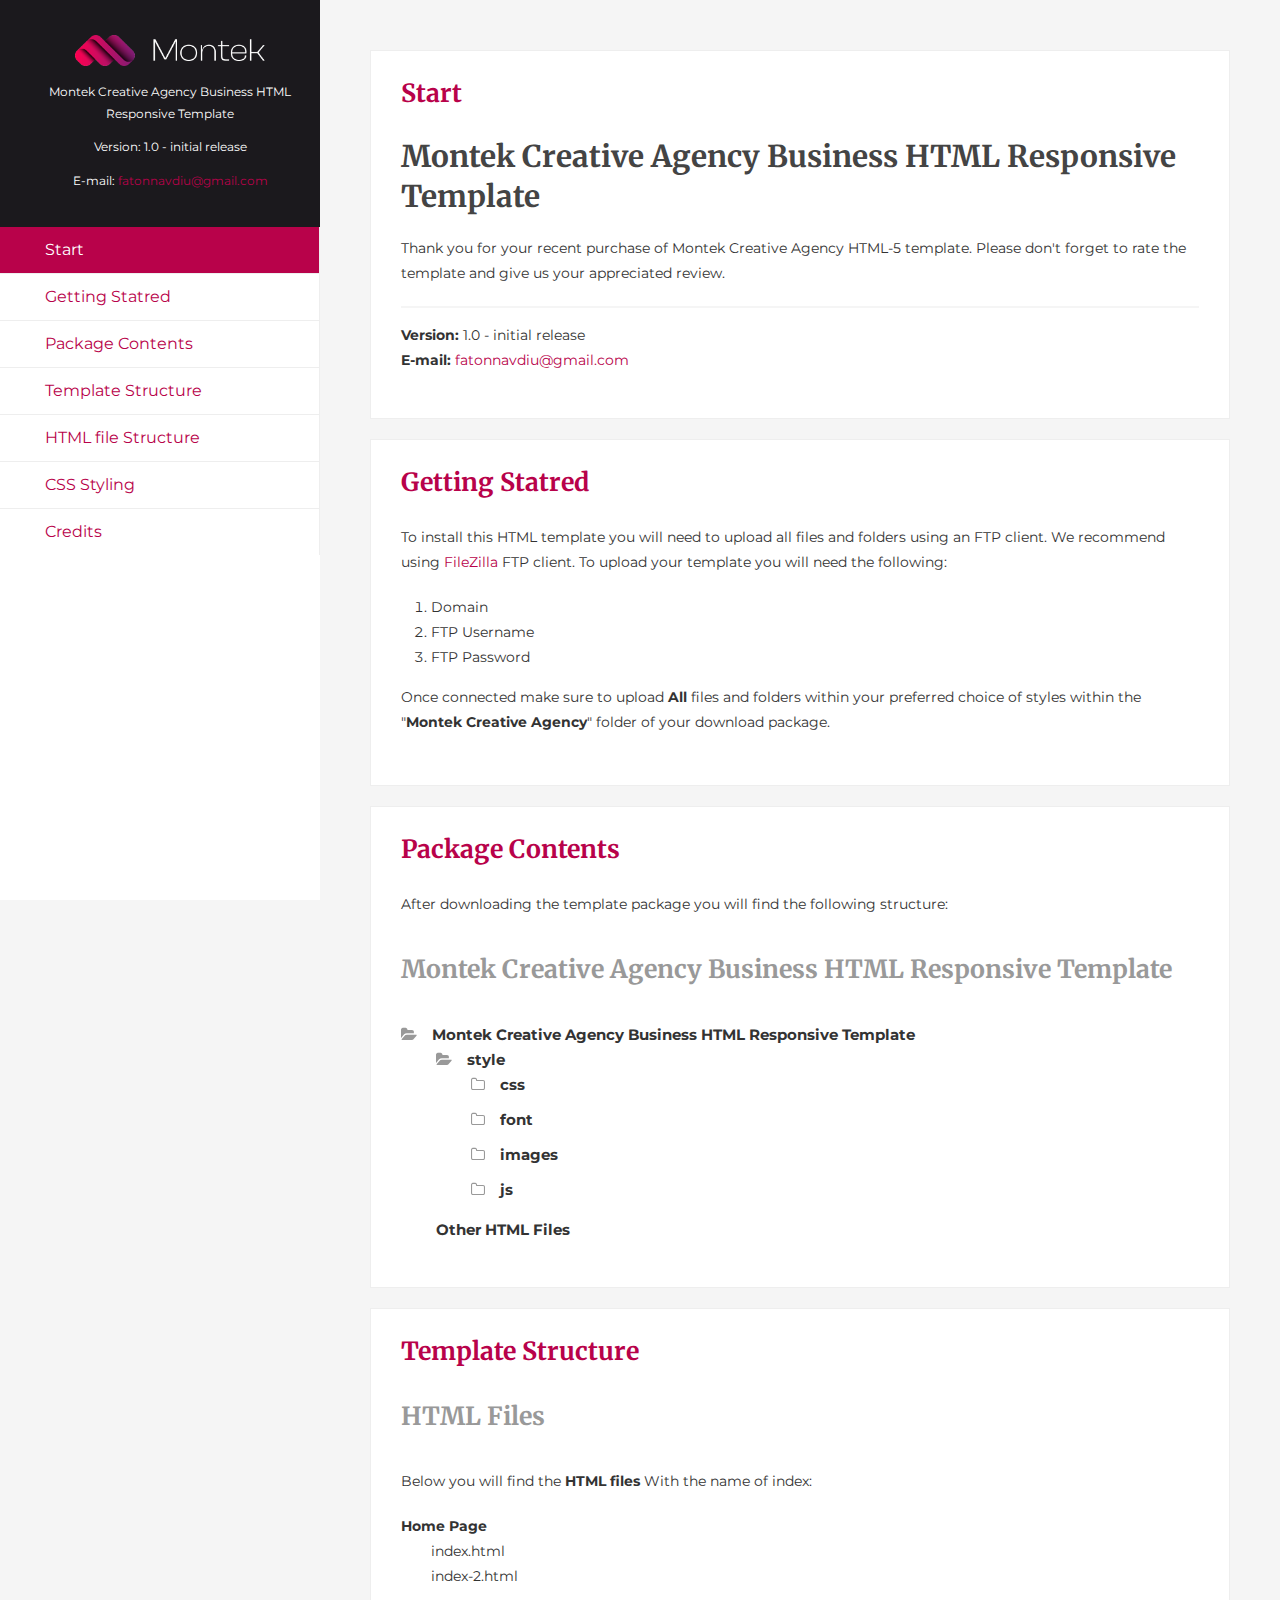
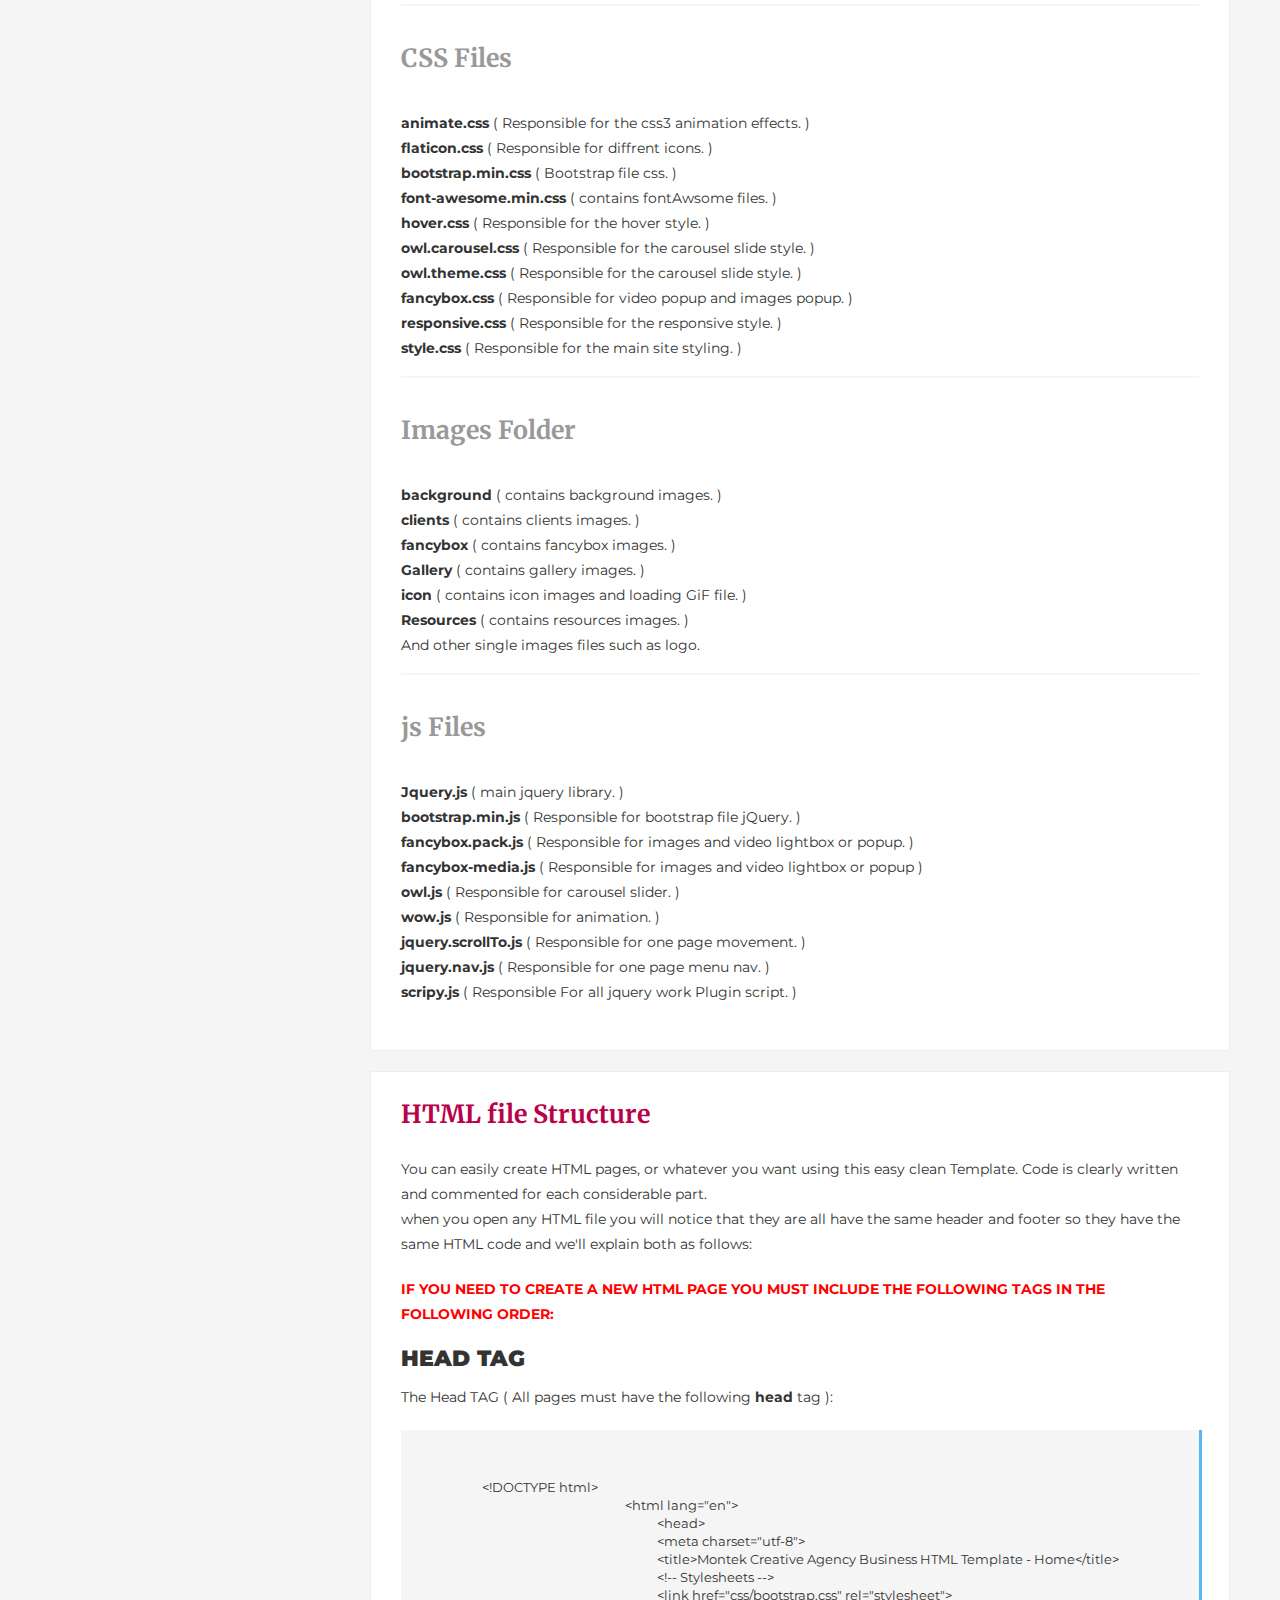
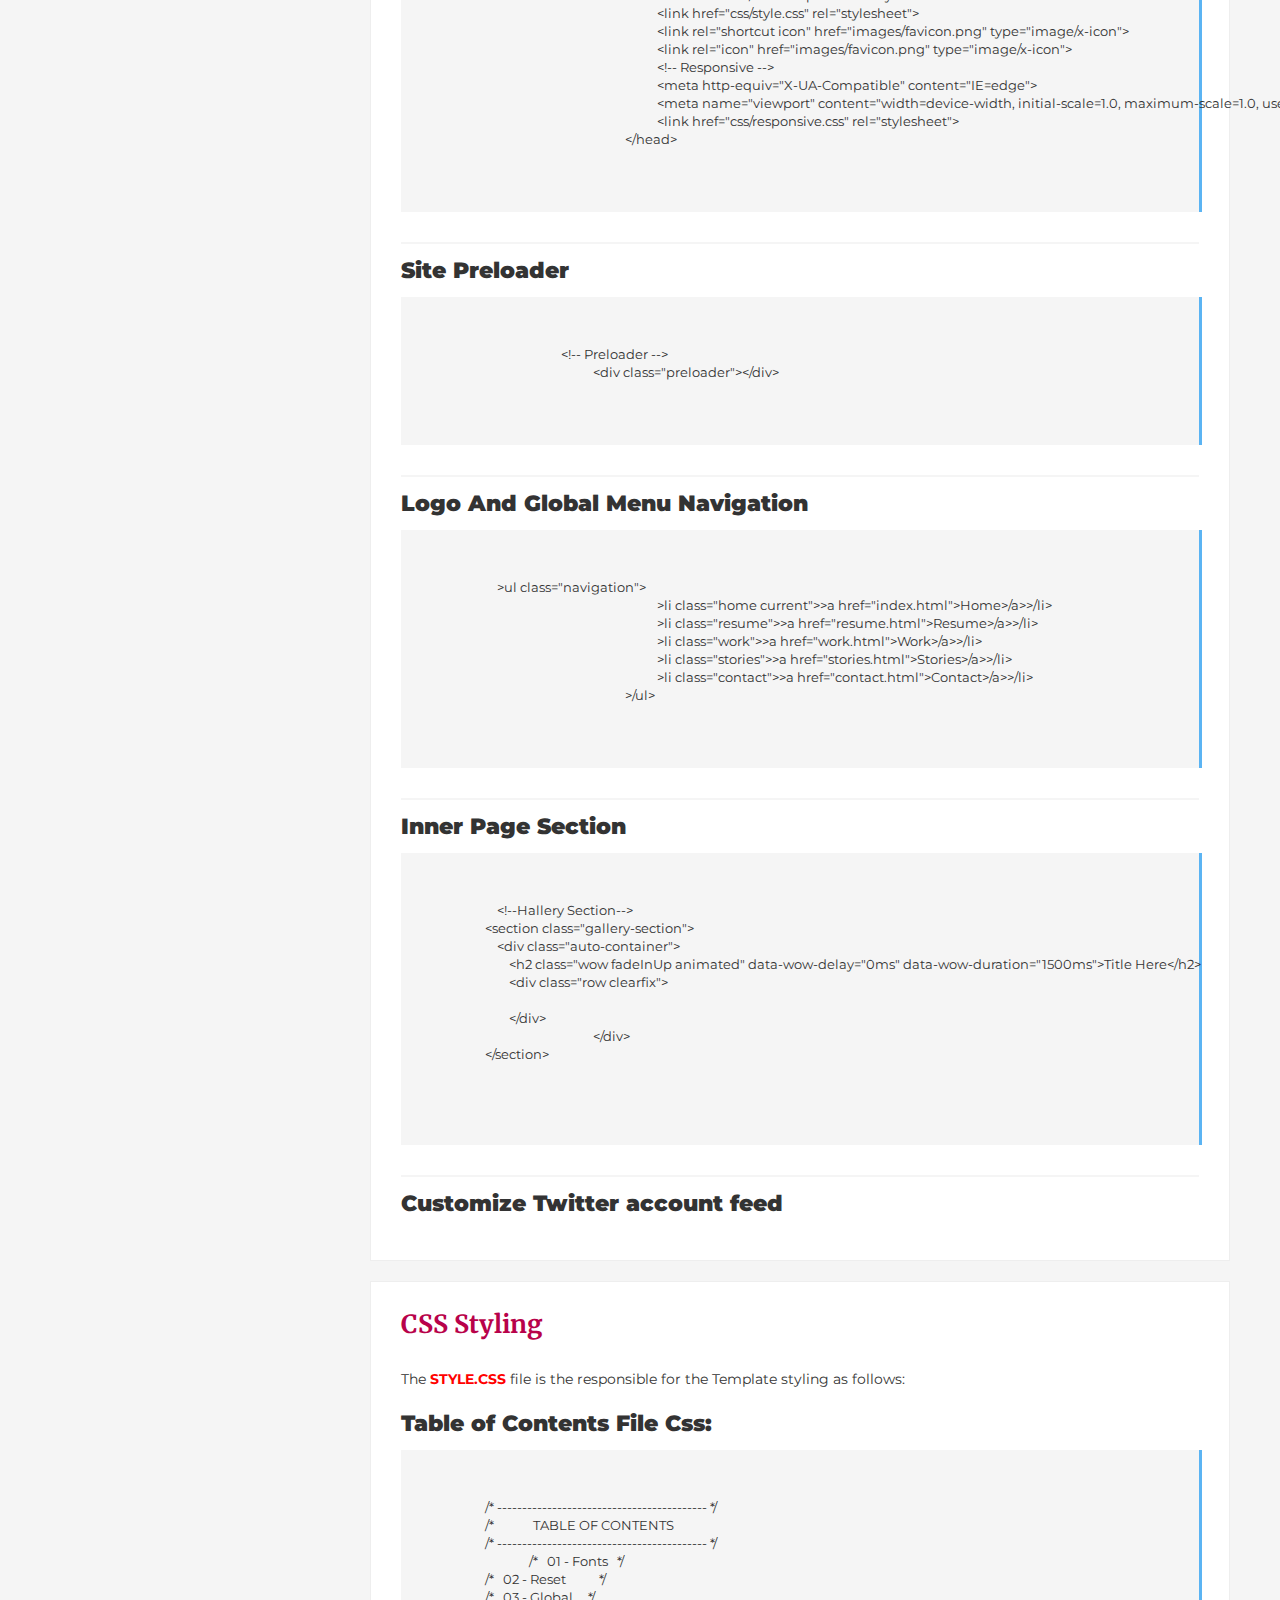
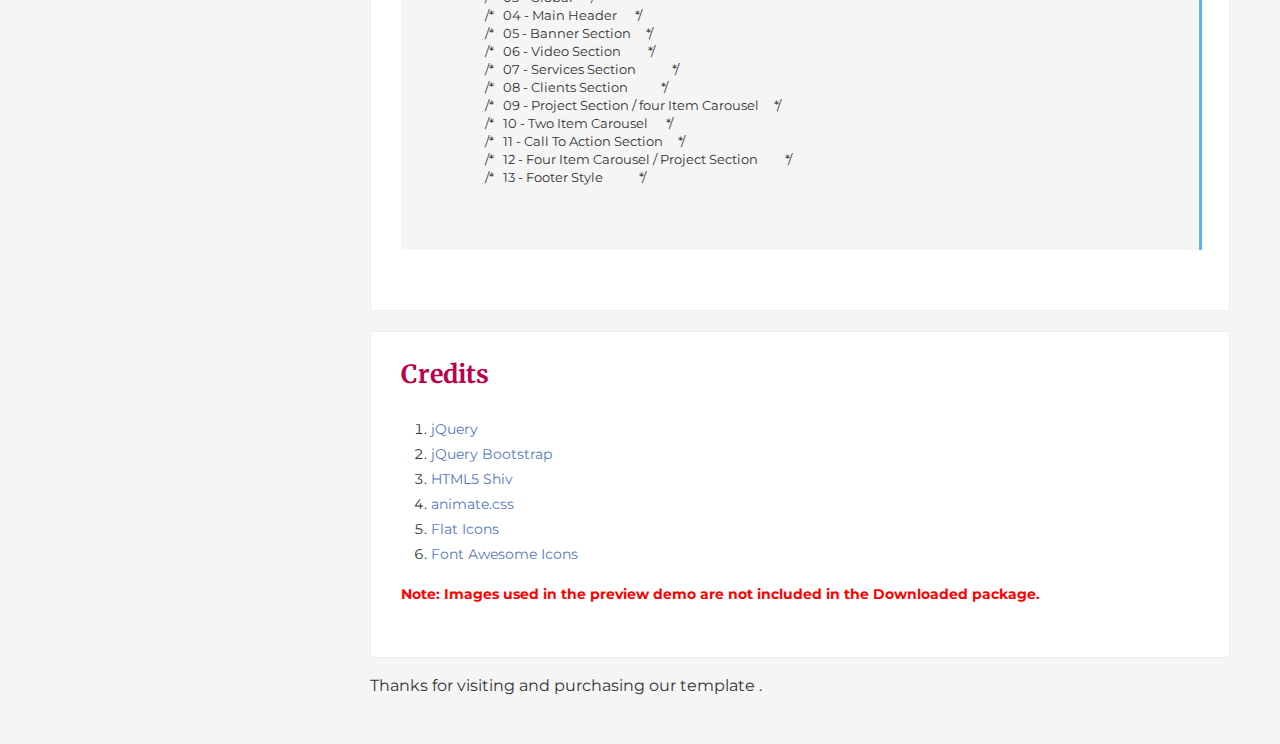
<file: Documentation/index.html>
﻿<!doctype html>  
<!--[if IE 6 ]>
<html lang="en-us" class="ie6" xmlns:v="urn:schemas-microsoft-com:vml" xmlns:o="urn:schemas-microsoft-com:office:office"> <![endif]-->
<!--[if IE 7 ]>
<html lang="en-us" class="ie7" xmlns:v="urn:schemas-microsoft-com:vml" xmlns:o="urn:schemas-microsoft-com:office:office"> <![endif]-->
<!--[if IE 8 ]>
<html lang="en-us" class="ie8" xmlns:v="urn:schemas-microsoft-com:vml" xmlns:o="urn:schemas-microsoft-com:office:office"> <![endif]-->
<!--[if (gt IE 7)|!(IE)]><!-->
<html lang="en-us" xmlns:v="urn:schemas-microsoft-com:vml" xmlns:o="urn:schemas-microsoft-com:office:office"><!--<![endif]-->
<head>
	<meta charset="utf-8">
    <title>Montek Creative Agency Business HTML Template</title>
	<meta name="description" content="Thank you for purchasing Revalia Template. If you have any questions  related to this help file, please feel free to email us via our user page contact form on ENVATO marketplace. Thank you!">
	<meta name="author" content="codepages">
	<meta name="copyright" content="codepages">
	<link rel="stylesheet" href="assets/css/documenter_style.css" media="all">
	<script src="assets/js/jquery.js"></script>
	<script src="assets/js/jquery.scrollTo.js"></script>
	<script src="assets/js/jquery.easing.js"></script>
	<script>document.createElement('section');var duration='500',easing='swing';</script>
	<script src="assets/js/script.js"></script>
	
</head>
<body class="documenter-project-codepages">
	<div id="documenter_sidebar">
		<div class="logo">
			<img src="assets/css/img/logo.png" alt="" />
			<p>Montek Creative Agency Business HTML Responsive Template</p>
			<p>Version: 1.0 - initial release</p>
			<p>E-mail: <a href="#">fatonnavdiu@gmail.com</a></p>
		</div>
		<!--logo-->
		<div class="main-menu">
			<ul id="documenter_nav">
				<li><a class="current" href="#documenter_cover">Start</a></li>
				<li><a href="#getting_statred" title="Getting Statred">Getting Statred</a></li>
				<li><a href="#package_contents" title="Package Contents">Package Contents</a></li>
				<li><a href="#template_structure" title="Template Structure">Template Structure</a></li>
				<li><a href="#html_structure" title="HTML file Structure">HTML file Structure</a></li>
				<li><a href="#css_styling" title="CSS Styling">CSS Styling</a></li>
				<li><a href="#credits" title="Credits">Credits</a></li>
			</ul>
		</div>	
	</div>
	<div id="documenter_content">
	
		<section id="documenter_cover">
			<div class="content-block">
				<div class="page-header"><h3>Start</h3></div>
				<div class="page-content">
					<h2>Montek Creative Agency Business HTML Responsive Template</h2>
					<p>Thank you for your recent purchase of Montek Creative Agency HTML-5 template. Please don't forget to rate the template and give us your appreciated review.</p>
					<div class="line"></div>
					<ul>
						<li><strong>Version:</strong> 1.0 - initial release</li>
						<li><strong>E-mail:</strong> <a href="fatonnavdiu@gmail.com">fatonnavdiu@gmail.com</a></li>
					</ul>
				</div>
			</div>	
		</section>
		
		<section id="getting_statred">
			<div class="content-block">
				<div class="page-header"><h3>Getting Statred</h3></div>
				<div class="page-content">
					<p>To install this HTML template you will need to upload all files and folders using an FTP client. We recommend using&nbsp;<a href="https://filezilla-project.org/" target="_blank">FileZilla</a>&nbsp;FTP client. To upload your template you will need the following:</p>
					<ul class="list">
						<li>Domain</li>
						<li>FTP Username</li>
						<li>FTP Password</li>
					</ul>
					<p>Once connected make sure to upload <strong>All</strong> files and folders within your preferred choice of styles within the &quot;<strong>Montek Creative Agency</strong>&quot; folder of your download package.</p>
				</div>
			</div>	
		</section>

		<section id="package_contents">
			<div class="content-block">
				<div class="page-header"><h3>Package Contents</h3></div>
				<div class="page-content">
					<p>After downloading the template package you will find the following structure:</p>
					<h3 class="Title-content">Montek Creative Agency Business HTML Responsive Template</h3>
					<ul class="list-folder">
						<li><i class="fa fa-folder-open"></i>Montek Creative Agency Business HTML Responsive Template
							<ul>
								<li><i class="fa fa-folder-open"></i>style
									<ul>
									<li><i class="fa fa-folder-o"></i>css</li>
									<li><i class="fa fa-folder-o"></i>font</li>
									<li><i class="fa fa-folder-o"></i>images</li>
									<li><i class="fa fa-folder-o"></i>js</li>
									</ul>
								</li>
								<li>Other HTML Files</li>
							</ul>	
						</li>		
					</ul>
				</div>
			</div>	
		</section>

		<section id="template_structure">
			<div class="content-block">
				<div class="page-header"><h3>Template Structure</h3></div>
				<div class="page-content">
					<h4 class="Title-content">HTML Files</h4>
					<p>Below you will find the <strong>HTML files</strong> With the name of index:</p>
					<ul class="list-link">
						<li><strong>Home Page</strong>
							<ul>
								<li>index.html</li>
								<li>index-2.html</li>
							</ul>
						</li>
					</ul>
					<div class="line"></div>
					<h4 class="Title-content">CSS Files</h4>
					<ul class="list-link">
						<li><strong>animate.css</strong>  ( Responsible for the css3 animation effects. )</li>
                        <li><strong>flaticon.css</strong>  ( Responsible for diffrent icons. )</li>
						<li><strong>bootstrap.min.css</strong> ( Bootstrap file css. )</li>
						<li><strong>font-awesome.min.css</strong> ( contains fontAwsome files. )</li>
						<li><strong>hover.css</strong> ( Responsible for the hover style. )</li>
						<li><strong>owl.carousel.css</strong> ( Responsible for the carousel slide style. )</li>
						<li><strong>owl.theme.css</strong> ( Responsible for the carousel slide style. )</li>
                        <li><strong>fancybox.css</strong> ( Responsible for video popup and images popup. )</li>
						<li><strong>responsive.css</strong> ( Responsible for the responsive style. )</li>
						<li><strong>style.css</strong> ( Responsible for the main site styling. )</li>
					</ul>
					
					<div class="line"></div>
					
					<h4 class="Title-content">Images Folder</h4>
					<ul class="list-link">
						<li><strong>background</strong>  ( contains background images. )</li>
						<li><strong>clients</strong> ( contains clients images. )</li>
						<li><strong>fancybox</strong> ( contains fancybox images. )</li>
						<li><strong>Gallery</strong> ( contains gallery images. )</li>
                        <li><strong>icon</strong> ( contains icon images and loading GiF file. )</li>
						<li><strong>Resources</strong> ( contains resources images. )</li>
						<li>And other single images files such as logo.</li>
					</ul>
					<div class="line"></div>
					<h4 class="Title-content">js Files</h4>
					<ul class="list-link">
                    	<li><strong>Jquery.js</strong> ( main jquery library. )</li>
						<li><strong>bootstrap.min.js</strong> ( Responsible for bootstrap file jQuery. )</li>
						<li><strong>fancybox.pack.js</strong> ( Responsible for images and video lightbox or popup. )</li>
						<li><strong>fancybox-media.js</strong> ( Responsible for images and video lightbox or popup )</li>
						<li><strong>owl.js</strong> ( Responsible for carousel slider. )</li>
						<li><strong>wow.js</strong> ( Responsible for animation. )</li>
						<li><strong>jquery.scrollTo.js</strong> ( Responsible for one page movement. )</li>
						<li><strong>jquery.nav.js</strong> ( Responsible for one page menu nav. )</li>
						<li><strong>scripy.js</strong> ( Responsible For all jquery work Plugin script. )</li>
					</ul>
				</div>
			</div>	
		</section>
		
		<section id="html_structure">
			<div class="content-block">
				<div class="page-header"><h3>HTML file Structure</h3></div>
				<div class="page-content">
					<p>You can easily create HTML pages, or whatever you want using this easy clean Template. Code is clearly written and commented for each considerable part.<br>
					when you open any HTML file you will notice that they are all have the same header and footer so they have the same HTML code and we'll explain both as follows:</p>
					<p style="font-weight:bold;text-transform:uppercase;color:#f00">If You need to create a new html page you must include the following tags in the following order:</p>
				<h4><strong>HEAD TAG</strong></h4>
				<p>The Head TAG ( All pages must have the following <strong>head </strong>tag ):</p>
					<pre class="box bradius-1">
						<code>
                           &lt;!DOCTYPE html&gt;
							&lt;html lang="en"&gt;
								&lt;head&gt;
								&lt;meta charset="utf-8"&gt;
								&lt;title&gt;Montek Creative Agency Business HTML Template - Home&lt;/title&gt;
								&lt;!-- Stylesheets --&gt;
								&lt;link href="css/bootstrap.css" rel="stylesheet"&gt;
								&lt;link href="css/style.css" rel="stylesheet"&gt;
								&lt;link rel="shortcut icon" href="images/favicon.png" type="image/x-icon"&gt;
								&lt;link rel="icon" href="images/favicon.png" type="image/x-icon"&gt;
								&lt;!-- Responsive --&gt;
								&lt;meta http-equiv="X-UA-Compatible" content="IE=edge"&gt;
								&lt;meta name="viewport" content="width=device-width, initial-scale=1.0, maximum-scale=1.0, user-scalable=0"&gt;
								&lt;link href="css/responsive.css" rel="stylesheet"&gt;
							&lt;/head&gt;
						</code>
					</pre>
				<div class="line"></div>
				
				<h4><strong>Site Preloader</strong></h4>
					<pre class="box bradius-1">
						<code>
            				&lt;!-- Preloader --&gt;
    						&lt;div class="preloader"&gt;&lt;/div&gt;
						</code>
					</pre>
					<div class="line"></div>
				<h4><strong>Logo And Global Menu Navigation</strong></h4>
					<pre class="box bradius-1">
						<code>
                        	&gt;ul class="navigation"&gt;
								&gt;li class="home current"&gt;&gt;a href="index.html"&gt;Home&gt;/a&gt;&gt;/li&gt;
								&gt;li class="resume"&gt;&gt;a href="resume.html"&gt;Resume&gt;/a&gt;&gt;/li&gt;
								&gt;li class="work"&gt;&gt;a href="work.html"&gt;Work&gt;/a&gt;&gt;/li&gt;
								&gt;li class="stories"&gt;&gt;a href="stories.html"&gt;Stories&gt;/a&gt;&gt;/li&gt;
								&gt;li class="contact"&gt;&gt;a href="contact.html"&gt;Contact&gt;/a&gt;&gt;/li&gt;
							&gt;/ul&gt;
                        </code>
					</pre>				
					<div class="line"></div>	
					
				
				<h4><strong>Inner Page Section</strong></h4>
					<pre class="box bradius-1">
						<code>
                        	&lt;!--Hallery Section--&gt;
                            &lt;section class="gallery-section"&gt;
                                &lt;div class="auto-container"&gt;
                                    &lt;h2 class="wow fadeInUp animated" data-wow-delay="0ms" data-wow-duration="1500ms"&gt;Title Here&lt;/h2&gt;
                                    &lt;div class="row clearfix"&gt;
                                    
                                    &lt;/div&gt;
           					&lt;/div&gt;
                            &lt;/section&gt;
                            
						</code>
					</pre>

				<div class="line"></div>
				<h4><strong>Customize Twitter account feed</strong></h4>		
					
				</div>
			</div>	
		</section>
		
		<section id="css_styling">
			<div class="content-block">
				<div class="page-header"><h3>CSS Styling</h3></div>
				<div class="page-content">
					<p>The <span style="font-weight:bold;text-transform:uppercase;color:#f00"> style.css </span> file is the responsible for the Template styling as follows:</p>
				<h4><strong>Table of Contents File Css:</strong></h4>			
					<pre class="box bradius-1">
						<code>
                            /* ------------------------------------------ */
                            /*             TABLE OF CONTENTS
                            /* ------------------------------------------ */
                			/*   01 - Fonts   */
                            /*   02 - Reset           */
                            /*   03 - Global     */	
                            /*   04 - Main Header      */
                            /*   05 - Banner Section     */
                            /*   06 - Video Section         */
                            /*   07 - Services Section            */
                            /*   08 - Clients Section           */
                            /*   09 - Project Section / four Item Carousel     */	
                            /*   10 - Two Item Carousel      */
                            /*   11 - Call To Action Section     */
                            /*   12 - Four Item Carousel / Project Section         */
                            /*   13 - Footer Style            */
            			</code>
					</pre>
				</div>
			</div>	
		</section>
		
		<section id="credits">
			<div class="content-block">
				<div class="page-header"><h3>Credits</h3></div>
				<ul class="list">
					<li><a href="http://jquery.com/" target="_blank">jQuery</a></li>
					<li><a href="http://getbootstrap.com/" target="_blank">jQuery Bootstrap</a></li>
					<li><a href="https://code.google.com/p/html5shiv/" target="_blank">HTML5 Shiv</a></li>
					<li><a href="http://daneden.github.io/animate.css/" target="_blank">animate.css</a></li>
					<li><a href="http://www.flaticon.com/" target="_blank">Flat Icons</a></li>
					<li><a href="http://fontawesome.io/" target="_blank">Font Awesome Icons</a></li>
				</ul>
				<p style="color:#f00"><strong>Note: Images used in the preview demo are not included in the Downloaded package.</strong></p>
			</div>	
		</section>
	
		<p class="thanks">Thanks for visiting and purchasing our template .</p>
	</div>
	
</body>
</html>
</file>
<file: Documentation/assets/css/documenter_style.css>
﻿@import url(https://fonts.googleapis.com/css?family=Montserrat:400,700);
@import url(https://fonts.googleapis.com/css?family=Merriweather:400,700);
@import url("font-awesome.css");

html, body, div, span, applet, object, iframe,  h1, h2, h3, h4, h5, h6, p, blockquote, pre,  a, abbr, acronym, address, big, cite, code,  del, dfn, em, img, ins, kbd, q, s, samp,  small, strike, strong, sub, sup, tt, var,  b, u, i, center,  dl, dt, dd, ol, ul, li,  fieldset, form, label, legend,  table, caption, tbody, tfoot, thead, tr, th, td,  article, aside, canvas, details, embed,  figure, figcaption, footer, header, hgroup,  menu, nav, output, ruby, section, summary,  time, mark, audio, video {
margin: 0;
padding: 0;
border: 0;
font-family: 'Montserrat';
vertical-align: baseline;
}

/* HTML5 display-role reset for older browsers */
article, aside, details, figcaption, figure,  footer, header, hgroup, menu, nav, section {
display: block;
}

body {
line-height: 1;
color:#333;
background:#f5f5f5;
}

ol, ul {
list-style: none;
}

blockquote, q {
quotes: none;
}

blockquote:before, blockquote:after,  q:before, q:after {
content: '';
content: none;
}

table {
border-collapse: collapse;
border-spacing: 0;
}

a {
color: #b8024a;
text-decoration:none;
}

.clear {
clear:both;
}

.h2, h2 {
font-size: 28px;
font-family: 'Merriweather', serif;
margin-bottom: 15px;
}

.h3, h3 {
font-size: 25px;
font-family: 'Merriweather', serif;
margin-bottom: 15px;
}

.h4, h4 {
font-size: 22px;
font-family: 'Merriweather', serif;
margin-bottom: 15px;
}

.h5, h5 {
font-size: 18px;
font-family: 'Merriweather', serif;
margin-bottom: 15px;
}

.h6, h6 {
font-size: 14px;
font-family: 'Merriweather', serif;
margin-bottom: 15px;
}


/** start code **/

#main-wrapper {
position:relative;
height:100%;
}

#documenter_sidebar{
float: left;
background: #fff;
width: 320px;
position: fixed;
display: inline-block;
left: 0;
height: 100%;
}

.clear-bg {
position:absolute;
height:1000px;
width:300px;
top:0;
background:#fff;
bottom:0;
z-index:-1
}

#documenter_content {
padding: 50px;
margin-left: 320px;
}

#main-content {
margin:0 50px;
overflow:hidden;
}

.logo {
background:#1B191D;
padding:35px 0 35px 20px;
text-align:center;
position:relative;
margin:0;
}

.logo img {

width: 190px;
}

.logo p a {
color: #b8024a;
font-size: 12px;
margin-top: 12px;
}
.logo p {
color: #FFF;
font-size: 12px;
margin-top: 12px;
line-height:1.8em;
}

.main-menu ul {
margin:0;
}

.main-menu ul li {
border-bottom: 1px solid #eee;
border-right: 1px solid #eee;
}

.main-menu ul li:last-child {
border-bottom:none;
}

.main-menu ul li a {
display:block;
padding:15px 0;
font-size:16px;
text-indent:45px;
transition:all 0.7s ease;
	-moz-transition:all 0.7s ease;
	-webkit-transition:all 0.7s ease;
	-ms-transition:all 0.7s ease;
	-o-transition:all 0.7s ease;
}

.current,.main-menu ul li:hover {
background: #b8024a !important;
border-right: none !important;
}

.current,.main-menu ul li:hover a{
color: #FFF !important;
}

.current a {
color: #FFF;
font-weight: 700;
}

.sticky-nav {
position:fixed;
left:0;
top:0;
bottom:0;
background:#fff;
width:300px;
margin:0;
}

.title {
font-size: 20px;
display: block;
font-weight: 700;
padding-bottom: 15px;
margin-bottom: 15px;
}

.content-block {
background:#fff;
border:1px solid #eee;
margin:0 0 20px;
padding:30px;
}
.content-block h2 {
margin:0 0 20px 0;
font-size:30px;
color: #444444;
line-height: 40px;
}
.content-block p {
margin:0 0 20px 0;
line-height:25px;
font-size:14px;
}
.content-block img {
max-width:100%;
height:auto;
margin:0 0 20px 0;
}
.content-block p:nth-last-of-type(1) {

}

.content-block ul {
margin-bottom: 15px;
}

.content-block ul li {
font-size:14px;
margin:0 0 0 0;
line-height:25px;
}

.content-block ul li span {
color:#a1a1a1;
}

.content-block ul li a {
}

.ul6 {
float:left;
width:40%;
margin:0 10% 0 0
}

.ul4 {
float:left;
width:20%;
margin:0  0 0
}

.light-font {
color:#a1a1a1;
}

#P-post{
margin-bottom: 60px;
}

#N-post{
display: inline-block;
text-align: center;
}

#W-post{
display: inline-block;
text-align: center;
}

.m-b-20{
margin-bottom: 20px !important;
}

.m-b-30{
margin-bottom: 30px !important;
}

.m-b-60{
margin-bottom: 60px !important;
}

.list{
margin:10px 0 30px 30px;
list-style-type: decimal;
line-height: 25px;
font-size: 14px;
}

.list2{
margin:10px 0 30px 30px;
list-style-type: circle;
line-height: 25px;
font-size: 14px;
}
.list2 a , .list a{
color:#5679bb;
}

.list2 a:hover, .list a:hover {
color: #2E6BBA;
}

.link{
color:#40A840;
}
.link:hover{
color:#40A840;
}

.page-header {
margin-bottom: 30px;
}

.page-header h3 {
color:#b8024a;
}

.line {
display: block;
border: 1px Solid #F5F5F5;
margin-bottom: 15px;
}

ul.list-folder li {
color: #333;
font-size: 15px;
font-weight: 700;
font-family: 'Montserrat';
margin-bottom: 10px;
}

ul.list-folder li i {
color: #999;
margin-right: 15px;
}

ul.list-folder ul {
margin-left: 35px;
}

.Title-content {
color: #999999;
font-size: 25px;
margin: 40px 0px;
}

ul.list-link ul {
margin-left: 30px;
}

ul.list-link ul ul {
margin-left: 40px;
}

.box {
background: #F5F5F5;
border: 0;
border-radius: 0;
width: 100%;
border-right: 3px #5bb4f3 solid;
padding: 30px 0px;
margin-bottom: 30px;
}

code {
color: #333;
font-weight: 400;
font-size: 13px;
line-height: 18px;
}

.noteStyle {
background-color: #FFFCDF;
padding: 15px;
border-radius: 5px;
border: 1px Solid #FFF69D;
}

.noteStyle strong {
color: #5679bb;
}
</file>
